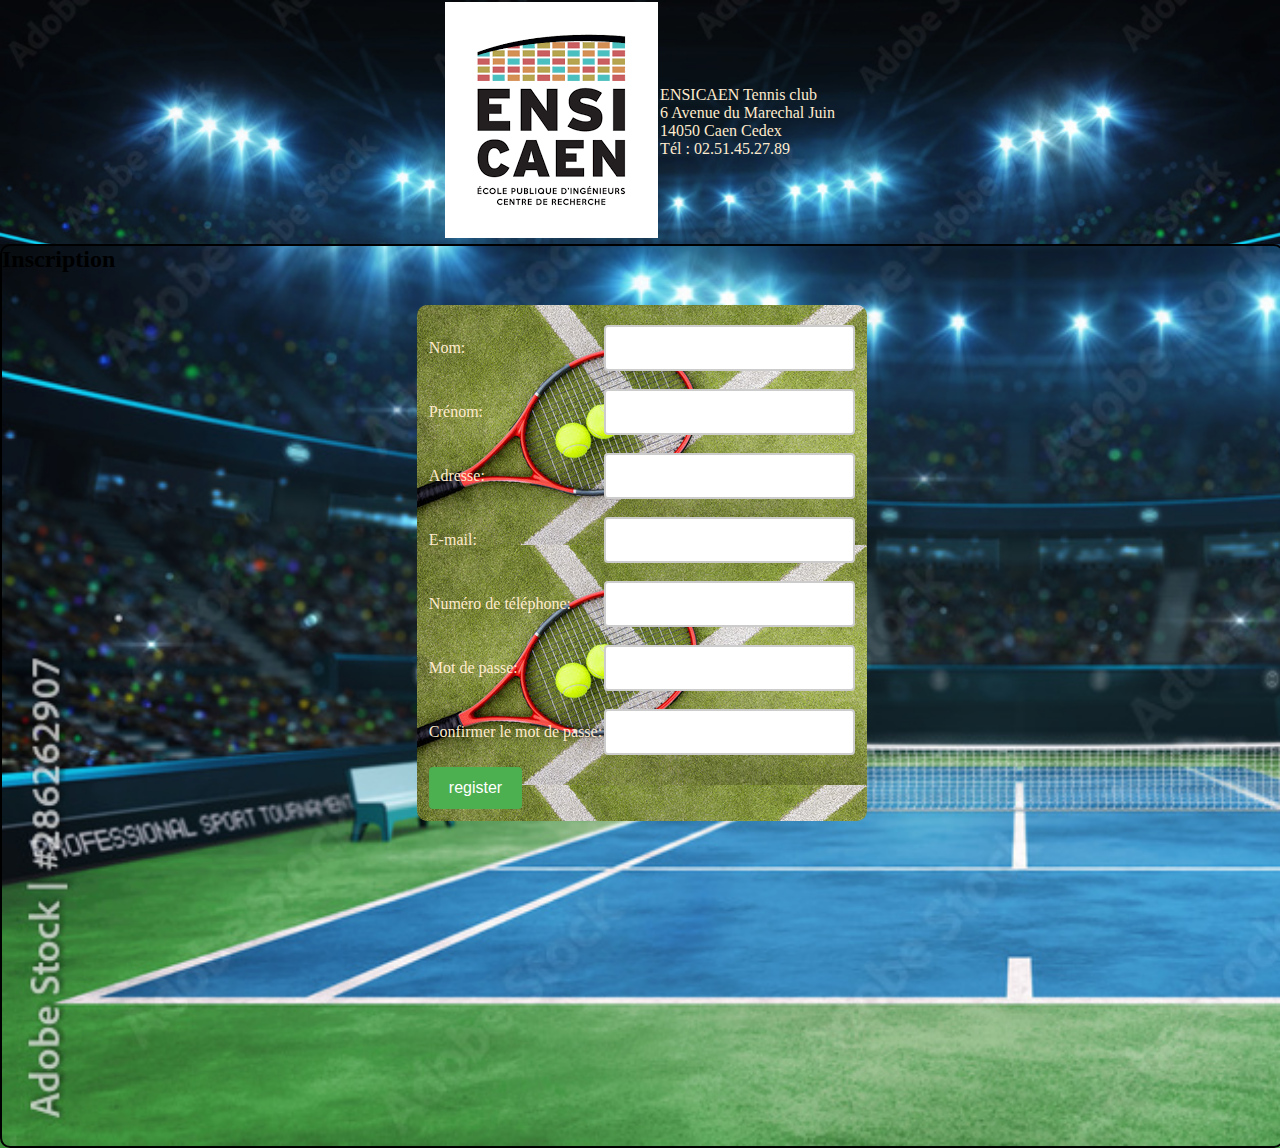
<file: src/main/webapp/CreateAccount.html>
<!DOCTYPE html>
<html>
<head>
    <meta charset="UTF-8">
    <link href = "stylesheet.css" rel = "stylesheet">

    <title>Inscription</title>
    <style>
        /* Style pour les champs de saisie */
        input[type=text], input[type=email], input[type=tel], input[type=password] {
           // width: 100%;
            padding: 12px 20px;
            margin: 8px 0;
            box-sizing: border-box;
            border: 2px solid #ccc;
            border-radius: 4px;
            font-size: 16px;
        }

        /* Style pour les boutons */
        input[type=submit] {
            background-color: #4CAF50;
            color: white;
            padding: 12px 20px;
            border: none;
            border-radius: 4px;
            cursor: pointer;
            font-size: 16px;
        }

        input[type=submit]:hover {
            background-color: #45a049;
        }

        /* Style pour les messages d'erreur */
        .error {
            color: red;
        }

        /* Style pour les messages de succès */
        .success {
            color: green;
        }
    </style>
</head>
<body>
<header>
    <table>
        <tr>
            <td>
                <img src="./images/ensi_logo.png">
            </td>
            <td>
                <p>ENSICAEN Tennis club<br>6 Avenue  du Marechal Juin<br>14050 Caen Cedex<br>Tél : 02.51.45.27.89</p>
            </td>
        </tr>
    </table>
</header>

<div class = "main-content">
<h2>Inscription</h2>

<form method="post" action="actionServlet">
<table>
    <tr>
        <td>
            <label for="nom">Nom:</label> </td>
          <td>  <input type="text" id="nom" name="firstName" required>
        </td>
    </tr>

    <tr>
        <td>
            <label for="prenom">Prénom:</label>
        </td>

        <td>
        <input type="text" id="prenom" name="lastName" required>
        </td>
    </tr>
    <tr>
        <td>
             <label for="prenom">Adresse:</label> </td>
        <td>
        <input type="text" id="adresse" name="adresse" required>
        </td>
    </tr>

    <tr>
        <td>
            <label for="email">E-mail:</label>        </td>

        <td>
        <input type="email" id="email" name="email" required>
        </td>
    </tr>
    <tr>
        <td>
            <label for="tel">Numéro de téléphone:</label>
        </td>
        <td>
        <input type="tel" id="tel" name="tel" required>
        </td>
    </tr>

    <tr>
        <td>
            <label for="mdp1">Mot de passe:</label>        </td>

        <td>
        <input type="password" id="mdp1" name="mdp1" required>
        </td>
    </tr>

    <tr>
        <td>
            <label for="mdp2">Confirmer le mot de passe:</label>        </td>

        <td>
        <input type="password" id="mdp2" name="mdp2" required>
        </td>
    </tr>
    <tr>
    <!-- Affichage du message d'erreur si les deux champs de mot de passe ne correspondent pas -->
        <td>
        <p id="erreur_mdp" class="error"></p>
        </td>
    </tr>

    <tr>
        <td>
            <input type="submit" value="register">
        </td>
    </tr>

    <input type="hidden" name="action" value="C">
</table>
</form>
</div>

<script>
    // Vérification que les deux champs de mot de passe correspondent
    document.querySelector("#mdp2").addEventListener("keyup", function() {
        var mdp1 = document.querySelector("#mdp1").value;
        var mdp2 = this.value;
        if (mdp1 != mdp2) {
            document.querySelector("#mdp1").style.backgroundColor = "mistyrose";
            this.style.backgroundColor = "mistyrose";
            document.querySelector("#erreur_mdp").textContent = "Les deux champs de mot de passe ne correspondent pas.";
        } else {
            document.querySelector("#mdp1").style.backgroundColor = "palegreen";
            this.style.backgroundColor = "palegreen";
            document.querySelector("#erreur_mdp").textContent = "";
        }
    });
</script>

</body>
</html>
</file>
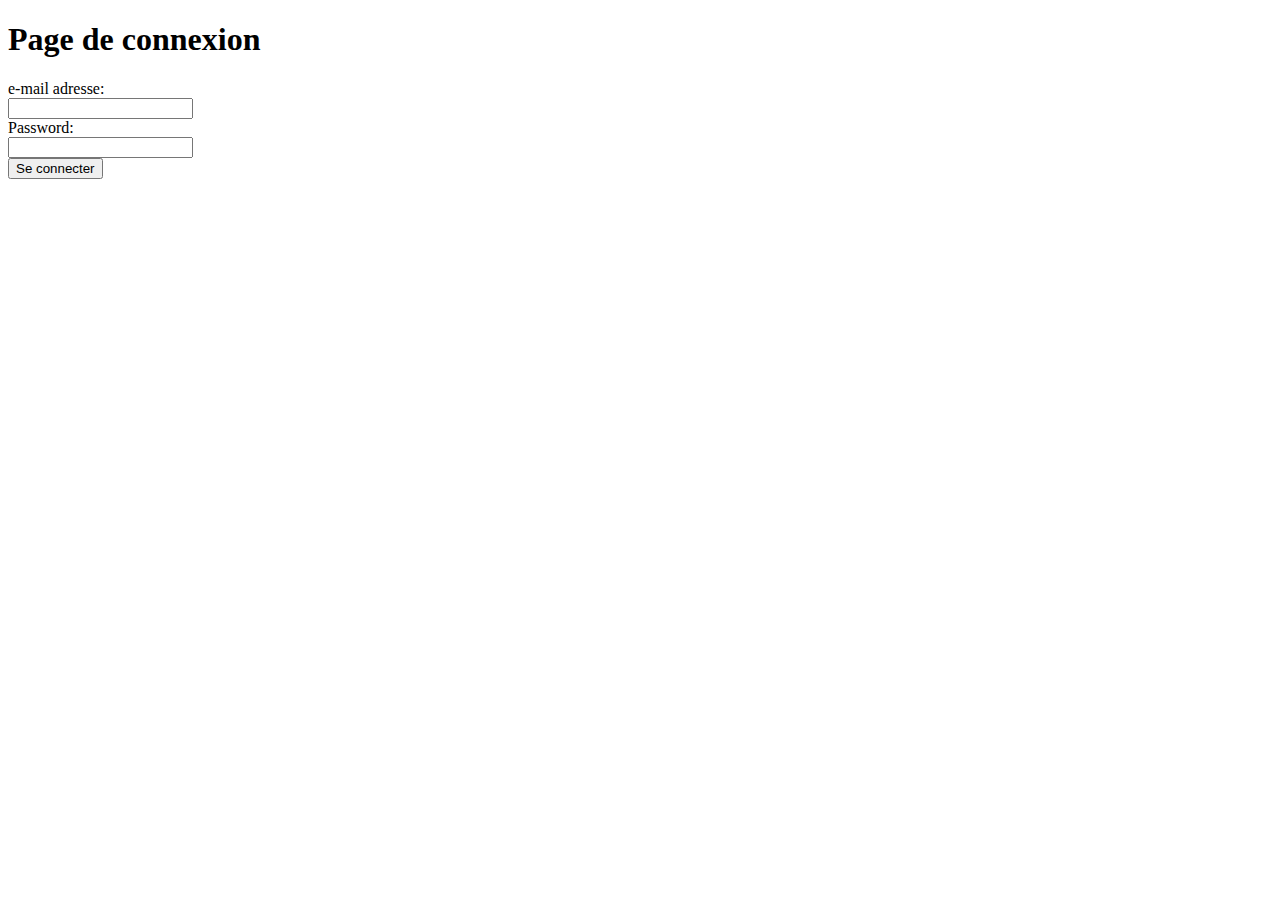
<file: src/main/webapp/login.html>
<!DOCTYPE html>
<html lang = "en">
<head>
    <meta charset="UTF-8">
    <title>Page de connexion</title>
</head>

<body>
<h1>Page de connexion</h1>
<form action = "servlet" method = "post">
    <label for="email">e-mail adresse:</label><br>
    <input type="email" id="email" name="email"><br>
    <label for="password">Password:</label><br>
    <input type="password" id="password" name="password"><br>
    <input type="hidden" name="action" value="L">
    <button type="submit">Se connecter</button>
</form>
</body>
</html>
</file>
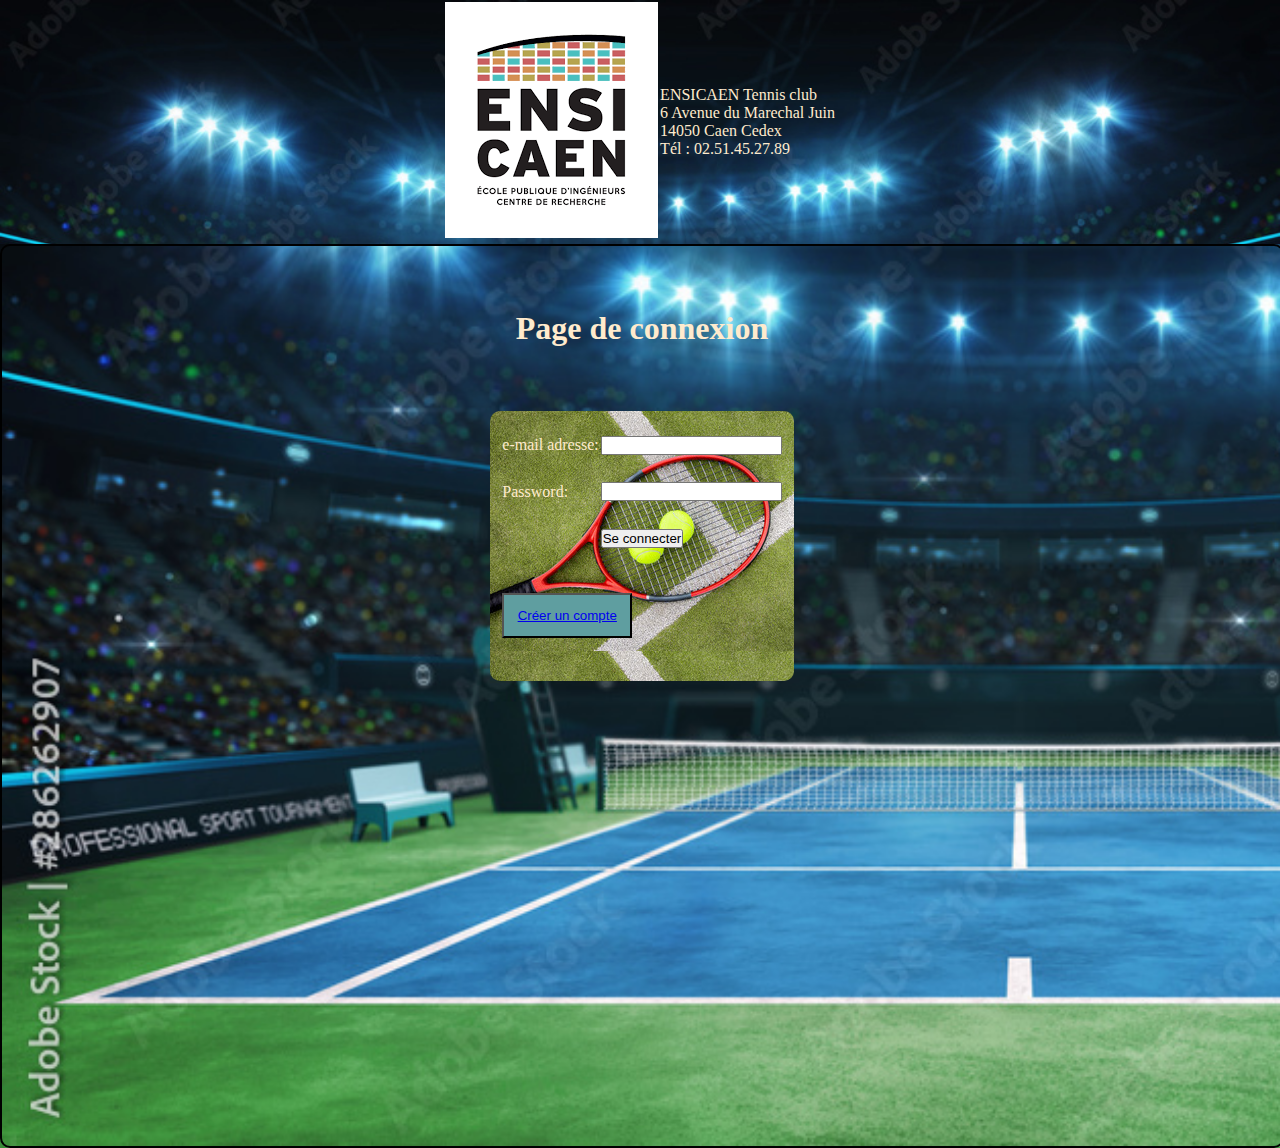
<file: src/main/webapp/Login.html>
<!DOCTYPE html>
<html lang = "en">
<head>
    <meta charset="UTF-8">
    <link href = "stylesheet.css" rel = "stylesheet">
    <title>Page de connexion</title>
</head>
<body>
    <header>
        <table>
            <tr>
                <td>
                    <img src="./images/ensi_logo.png">
                </td>
                <td>
                    <p>ENSICAEN Tennis club<br>6 Avenue  du Marechal Juin<br>14050 Caen Cedex<br>Tél : 02.51.45.27.89</p>
                </td>
            </tr>
        </table>
    </header>
    <div class = "main-content">

        <h1>Page de connexion</h1>
        <form action = "./actionServlet" method = "post">
            <table>
                <tr>
                    <td><label for="email">e-mail adresse:</label></td>
                    <td><input type="email" id="email" name="email"></td>
                </tr>
                <tr>
                    <td><label for="password">Password:</label></td>
                    <td><input type="password" id="password" name="password"></td>
                </tr>
                <tr>
                    <td><input type="hidden" name="action" value="L"></td>
                    <td><button type="submit" id="Submit">Se connecter</button></td>
                </tr>
                <tr>
                    <td colspan="10">
<!--                        <a href = "CreateAccount.html" id="newAccount"> Créer un compte</a>-->
                        <button id="newAccount"><a href = "CreateAccount.html" > Créer un compte</a></button>
                    </td>
                </tr>
            </table>
        </form>
    </div>

</body>
</html>
</file>
<file: src/main/webapp/stylesheet.css>
*{
    padding: 0;
    margin: 0;
    /*background-image: url("images/stadium.png");*/
    /*background-repeat: no-repeat;*/
    /*background-size: cover;*/

}

header {
    height: 30%;
    width: 100%;
    background-image: url("images/stadium.png");
    background-repeat: no-repeat;
    background-size: cover;


}

header > table {
    margin: auto;
    color: blanchedalmond;
    font-family: cursive;

}

header > table > tr > td > img{
    background: none;
}


body {
    background-image: url("images/stadium.png");
    background-repeat: no-repeat;
    background-size: cover;
}
.main-content {
    height: 100vh;
    width: 100%;
    border: 2px black solid;
    border-radius: 10px;

}

.main-content > h1 {
    margin: 2em;
    font-family: cursive;
    text-align: center;
    color: blanchedalmond;
}

.main-content > p {
    margin: 2em;
    font-family: cursive;
    text-align: center;
    color: blanchedalmond;
}

.main-content > form > table{
    height: 30vh;
    margin:  2em auto;
    background-image: url("./images/stade.jpg");
    color: blanchedalmond;
    border-radius: 10px;
    padding: 10px;

}

#Submit {
    margin: auto;
}

#newAccount {
    /*margin: 1em 3em;*/
    padding: 1em;
    background-color: cadetblue;
}


.menu-content {
    height: 100vh;
    width: 100%;
    border: 2px black solid;
    border-radius: 10px;

}

.menu-content > h1 {
    margin: 2em;
    font-family: cursive;
    text-align: center;
    color: blanchedalmond;
}

.menu-content > ul {
    margin: 2em;
    font-family: cursive;
    text-align: center;
    color: blanchedalmond;
    border: solid beige 2px;
}

.menu-content > ul > li {
    font-family: Arial;
    font-size: x-large;
    /*background-image: url("./images/stade.jpg");*/
    list-style: none;
    padding-bottom: 1em;
    padding-top: 1em;
}

.menu-content > ul > li > a{
    text-decoration: none;
    color: lightgreen;
}
.menu-content > ul > li > a:hover{
    text-decoration: none;
    color: lightseagreen;
}

.infos-adherent {
    height: max-content;
    width: 100%;
}

.infos-adherent > h1 {
    margin: 1em;
    font-family: cursive;
    text-align: center;
    color: blanchedalmond;
}

.infos-adherent > table{
    height: max-content;
    margin:  2em auto;
    color: rosybrown;
    padding: 10px;
    border-spacing: 0.8em;
    border: solid blanchedalmond 2px;
    border-radius: 10px;

}

.infos-adherent > table > tr > td{
    font-family: Arial;
    font-size: medium;
}




.tournois-adherent {
    height: max-content;
    width: 100%;
}

.tournois-adherent > h1 {
    margin: 1em;
    font-family: cursive;
    text-align: center;
    color: blanchedalmond;
}

.tournois-adherent > table{
    height: max-content;
    margin:  2em auto;
    padding: 10px;
    border-spacing: 0.8em;
    color: brown;
    font-family: cursive;
    font-size: larger;
    border: solid blanchedalmond 2px;
    border-radius: 10px;
    /*font-;*/

}

.tournois-adherent > table > tr > td{
    font-family: Arial;
    font-size: x-large;

}

.tournois-adherent > table > tr > th{
    font-family: cursive;
    font-size: medium;
}

#back{
    margin: 40em;
    font-family: cursive;
    font-size: larger;
    color: rosybrown;
}


#back:hover {
    margin: 40em;
    font-family: cursive;
    font-size: larger;
    color: brown;
}


.tournois-content > h1 {
    margin: 1em;
    font-family: cursive;
    text-align: center;
    color: whitesmoke;
}

.tournois-content > table{
    height: max-content;
    margin:  2em auto;
    padding: 10px;
    border-spacing: 0.8em;
    color: lightgreen;
    font-family: cursive;
    font-size: larger;
    border: solid beige 2px;
    border-radius: 10px;

}

.tournois-content > table > tr > td{
    font-family: Arial;
    font-size: x-large;

}

#inscription-tournoi {
    color: rosybrown;
}

#inscription-tournoi:hover {
    color: brown;
}



.tournois-status > h1 {
    margin: 1em;
    font-family: cursive;
    text-align: center;
    color: whitesmoke;
}

.tournois-status > h2{
    margin: 1em;
    font-family: cursive;
    text-align: center;
    color: whitesmoke;
}
</file>
